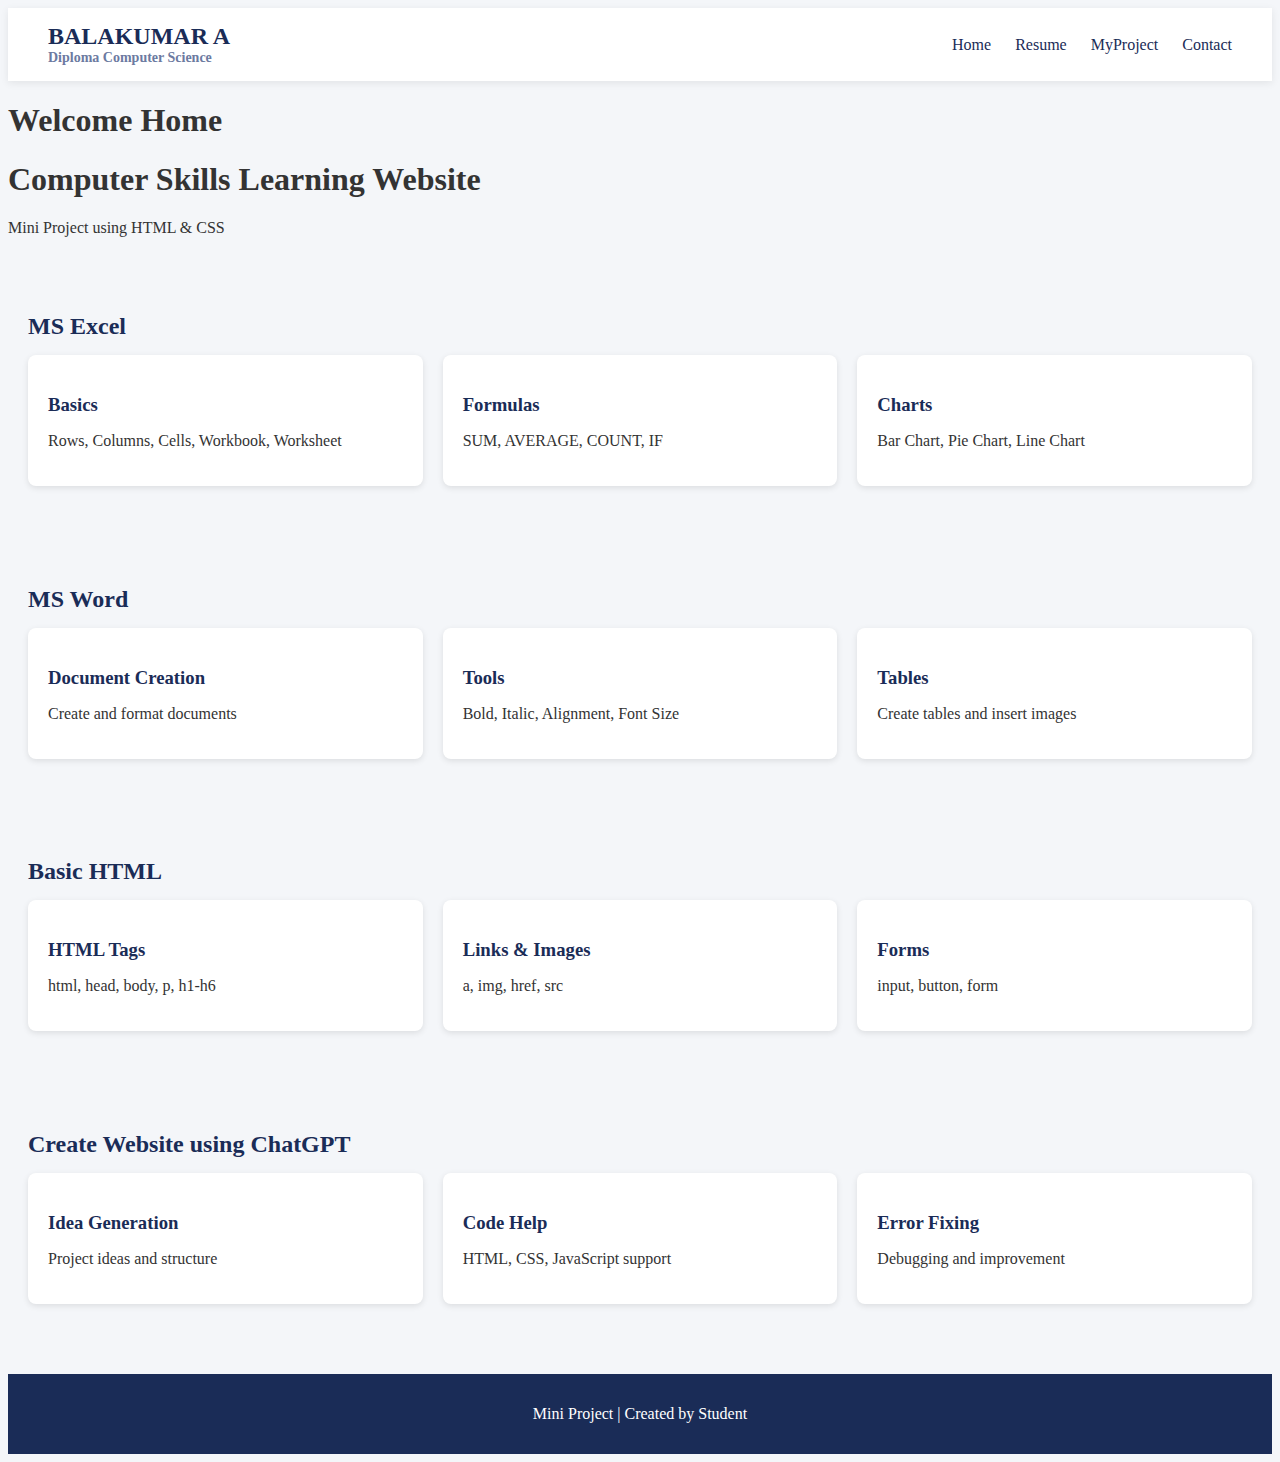
<file: Myproject.html>
<!DOCTYPE html>
<html lang="en">
<head>
<meta charset="UTF-8">
<title>Computer Skills Project</title>
<meta name="viewport" content="width=device-width, initial-scale=1">

<style>


body{
  background:#f4f6f9;
  color:#333;
}

/* Sections */
.section{
  padding:40px 20px;
}

.section h2{
  color:#1a2c57;
  margin-bottom:15px;
}

.cards{
  display:grid;
  grid-template-columns:repeat(auto-fit,minmax(220px,1fr));
  gap:20px;
}

.card{
  background:#fff;
  padding:20px;
  border-radius:8px;
  box-shadow:0 2px 6px rgba(0,0,0,0.1);
}

.card h3{
  margin-bottom:10px;
  color:#1a2c57;
}

/* Footer */
.footer{
  background:#1a2c57;
  color:#fff;
  text-align:center;
  padding:15px;
  margin-top:30px;
}

/* Mobile */
@media(max-width:600px){
  .navbar{
    flex-direction:column;
    gap:10px;
  }
}
</style>
</head>

<body><div id="navbar"></div>

<h1>Welcome Home</h1>

<link rel="stylesheet" href="navbar.css">
<script src="navbar.js"></script>
  <div class="header">


<!-- Navbar -->

<!-- Hero -->
<div class="hero">
  <h1>Computer Skills Learning Website</h1>
  <p>Mini Project using HTML & CSS</p>
</div>

<!-- Excel -->
<div class="section" id="excel">
  <h2>MS Excel</h2>
  <div class="cards">
    <div class="card">
      <h3>Basics</h3>
      <p>Rows, Columns, Cells, Workbook, Worksheet</p>
    </div>
    <div class="card">
      <h3>Formulas</h3>
      <p>SUM, AVERAGE, COUNT, IF</p>
    </div>
    <div class="card">
      <h3>Charts</h3>
      <p>Bar Chart, Pie Chart, Line Chart</p>
    </div>
  </div>
</div>

<!-- Word -->
<div class="section" id="word">
  <h2>MS Word</h2>
  <div class="cards">
    <div class="card">
      <h3>Document Creation</h3>
      <p>Create and format documents</p>
    </div>
    <div class="card">
      <h3>Tools</h3>
      <p>Bold, Italic, Alignment, Font Size</p>
    </div>
    <div class="card">
      <h3>Tables</h3>
      <p>Create tables and insert images</p>
    </div>
  </div>
</div>

<!-- HTML -->
<div class="section" id="html">
  <h2>Basic HTML</h2>
  <div class="cards">
    <div class="card">
      <h3>HTML Tags</h3>
      <p>html, head, body, p, h1-h6</p>
    </div>
    <div class="card">
      <h3>Links & Images</h3>
      <p>a, img, href, src</p>
    </div>
    <div class="card">
      <h3>Forms</h3>
      <p>input, button, form</p>
    </div>
  </div>
</div>

<!-- ChatGPT -->
<div class="section" id="chatgpt">
  <h2>Create Website using ChatGPT</h2>
  <div class="cards">
    <div class="card">
      <h3>Idea Generation</h3>
      <p>Project ideas and structure</p>
    </div>
    <div class="card">
      <h3>Code Help</h3>
      <p>HTML, CSS, JavaScript support</p>
    </div>
    <div class="card">
      <h3>Error Fixing</h3>
      <p>Debugging and improvement</p>
    </div>
  </div>
</div>

<!-- Footer -->
<div class="footer">
  <p>Mini Project | Created by Student</p>
</div>

</body>
</html>
</file>
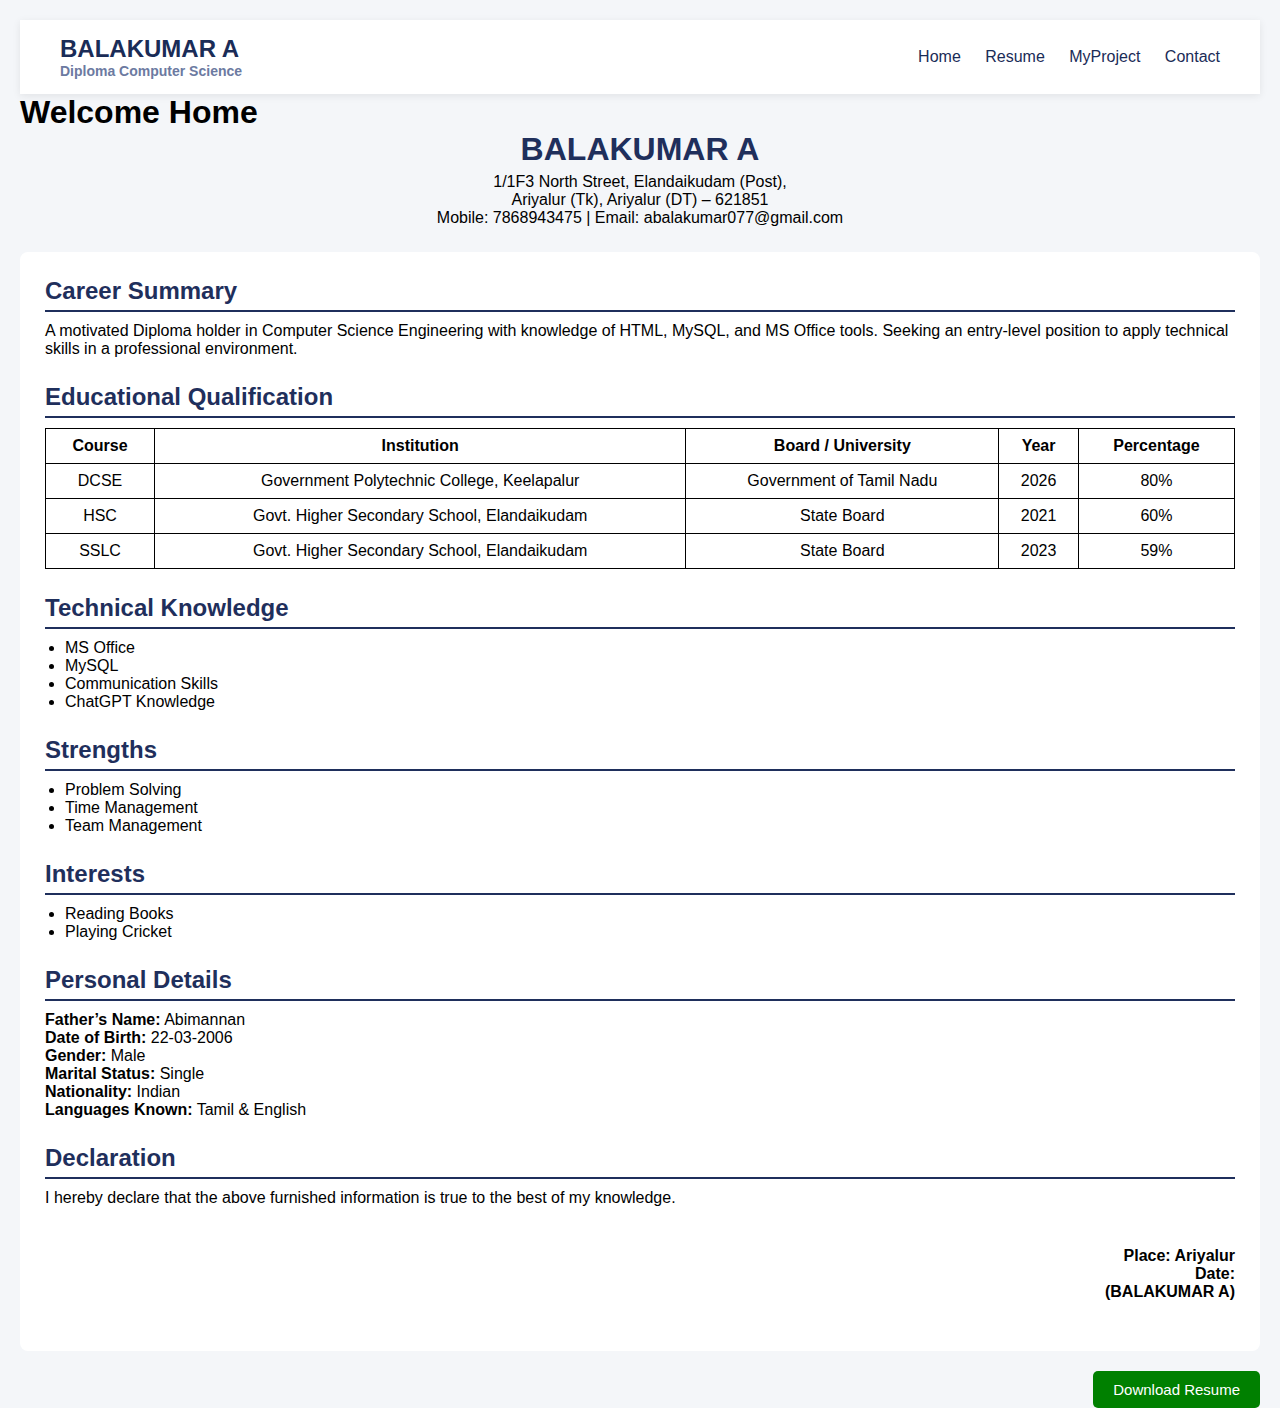
<file: resume.html>
<!DOCTYPE html>
<html lang="en">
<head>
<link rel="stylesheet" href="navbar.css">

  <meta charset="UTF-8">
  <title>Balakumar A - Resume</title>
 <link rel="stylesheet" href="style.css">
  <style>

  </style>
</head>

<body>
<div id="navbar"></div>

<h1>Welcome Home</h1>

<link rel="stylesheet" href="navbar.css">
<script src="navbar.js"></script>
  <div class="header">
    <h1>BALAKUMAR A</h1>
    <p>
      1/1F3 North Street, Elandaikudam (Post),<br>
      Ariyalur (Tk), Ariyalur (DT) – 621851<br>
      Mobile: 7868943475 | Email: abalakumar077@gmail.com
    </p>
  </div>

  <div class="container">

    <div class="section">
      <h2>Career Summary</h2>
      <p>
        A motivated Diploma holder in Computer Science Engineering with knowledge of
        HTML, MySQL, and MS Office tools. Seeking an entry-level position to apply
        technical skills in a professional environment.
      </p>
    </div>

    <div class="section">
      <h2>Educational Qualification</h2>
      <table>
        <tr>
          <th>Course</th>
          <th>Institution</th>
          <th>Board / University</th>
          <th>Year</th>
          <th>Percentage</th>
        </tr>
        <tr>
          <td>DCSE</td>
          <td>Government Polytechnic College, Keelapalur</td>
          <td>Government of Tamil Nadu</td>
          <td>2026</td>
          <td>80%</td>
        </tr>
        <tr>
          <td>HSC</td>
          <td>Govt. Higher Secondary School, Elandaikudam</td>
          <td>State Board</td>
          <td>2021</td>
          <td>60%</td>
        </tr>
        <tr>
          <td>SSLC</td>
          <td>Govt. Higher Secondary School, Elandaikudam</td>
          <td>State Board</td>
          <td>2023</td>
          <td>59%</td>
        </tr>
      </table>
    </div>

    <div class="section">
      <h2>Technical Knowledge</h2>
      <ul>
        <li>MS Office</li>
        <li>MySQL</li>
        <li>Communication Skills</li>
        <li>ChatGPT Knowledge</li>
      </ul>
    </div>

    <div class="section">
      <h2>Strengths</h2>
      <ul>
        <li>Problem Solving</li>
        <li>Time Management</li>
        <li>Team Management</li>
      </ul>
    </div>

    <div class="section">
      <h2>Interests</h2>
      <ul>
        <li>Reading Books</li>
        <li>Playing Cricket</li>
      </ul>
    </div>

    <div class="section">
      <h2>Personal Details</h2>
      <p><strong>Father’s Name:</strong> Abimannan</p>
      <p><strong>Date of Birth:</strong> 22-03-2006</p>
      <p><strong>Gender:</strong> Male</p>
      <p><strong>Marital Status:</strong> Single</p>
      <p><strong>Nationality:</strong> Indian</p>
      <p><strong>Languages Known:</strong> Tamil & English</p>
    </div>

    <div class="section">
      <h2>Declaration</h2>
      <p>
        I hereby declare that the above furnished information is true to the best of
        my knowledge.
      </p>

      <div class="footer">
        <p>Place: Ariyalur</p>
        <p>Date:</p>
        <p>(BALAKUMAR A)</p>
      </div>
    </div>

  </div>

  <a href="resume.pdf" download>
    <button>Download Resume</button>
  </a>

</body>
</html>
</file>
<file: navbar.css>
.navbar{
  background:#ffffff;
  padding:15px 40px;
  display:flex;
  justify-content:space-between;
  align-items:center;
  box-shadow:0 2px 8px rgba(0,0,0,0.08);
}

.logo{
  font-size:24px;
  font-weight:bold;
  color:#1a2c57;
}

.logo span{
  display:block;
  font-size:14px;
  color:#6c7aa1;
}

.navbar nav a{
  margin-left:20px;
  text-decoration:none;
  color:#1a2c57;
  font-weight:500;
}

.navbar nav a:hover{
  color:#3b6cff;
}

/* Mobile */
@media(max-width:600px){
  .navbar{
    flex-direction:column;
    align-items:flex-start;
    gap:10px;
  }
  .navbar nav a{
    margin-left:0;
    margin-right:15px;
  }
}
</file>
<file: style.css>
<style>


.navbar{
  display: flex;
  align-items: center;
  padding: 15px 40px;
  background: #fff;
}

/* 👇 THIS pushes menu to the right */
.menu{
  margin-left: auto;
}

.menu a{
  margin-left: 20px;
  text-decoration: none;
  color: #1a2c57;
  font-weight: 500;
}

.menu a:hover{
  color: #3b6cff;
}

.logo{
  font-size: 24px;
  font-weight: bold;
  color: #1a2c57;
}

.logo span{
  display: block;
  font-size: 14px;
  color: #6c7aa1;
}

/* Hero Section */
.hero {
  height: 85vh;
  background-image: linear-gradient(
      rgba(255,255,255,0.5),
      rgba(255,255,255,0.5)
    ),
    url("image/image.jpg");
  background-size: cover;
  background-position: center;
  display: flex;
  align-items: center;
  padding-left: 80px;
}

.hero-content {
  max-width: 600px;
}

.hero h1 {
  font-size: 42px;
  color: #1a2c57;
  margin-bottom: 25px;
}

.hero button {
  padding: 12px 28px;
  border: none;
  background: #1a2c57;
  color: #fff;
  font-size: 14px;
  cursor: pointer;
}

.hero button:hover {
  background: #3b6cff;
}

/* ✅ Mobile Responsive */
@media (max-width: 600px) {

  .navbar {
    padding: 12px 16px;
    flex-direction: column;
    align-items: flex-start;
    gap: 10px;
  }

  .logo {
    font-size: 20px;
  }

  .logo span {
    font-size: 12px;
  }



  .hero {
    height: auto;
    min-height: 60vh;
    padding: 24px 16px;
  }

  .hero h1 {
    font-size: 28px;
  }

  .hero button {
    width: 100%;
    font-size: 16px;
  }
}

* {
  margin: 0;
  padding: 0;
  box-sizing: border-box;
  font-family: Arial, sans-serif;
}


    body {
      background: #f4f6f9;
      color: #000;
      padding: 20px;
    }

    .header {
      text-align: center;
      margin-bottom: 25px;
    }

    .header h1 {
      color: #1f2f5c;
      margin-bottom: 5px;
    }

    .container {
      padding: 25px;
      background: #fff;
      border-radius: 8px;
    }

    .section {
      margin-bottom: 25px;
    }

    .section h2 {
      color: #1f2f5c;
      border-bottom: 2px solid #1f2f5c;
      padding-bottom: 5px;
      margin-bottom: 10px;
    }

    table {
      width: 100%;
      border-collapse: collapse;
    }

    table th, table td {
      border: 1px solid #000;
      padding: 8px;
      text-align: center;
    }

    ul {
      padding-left: 20px;
    }

    .footer {
      text-align: right;
      margin-top: 40px;
      font-weight: bold;
    }

    button {
      background-color: green;
      color: white;
      border: none;
      padding: 10px 20px;
      font-size: 15px;
      cursor: pointer;
      border-radius: 5px;
      float: right;
      margin-top: 20px;
    }

    button:hover {
      background-color: #005a9e;
    }
</file>
